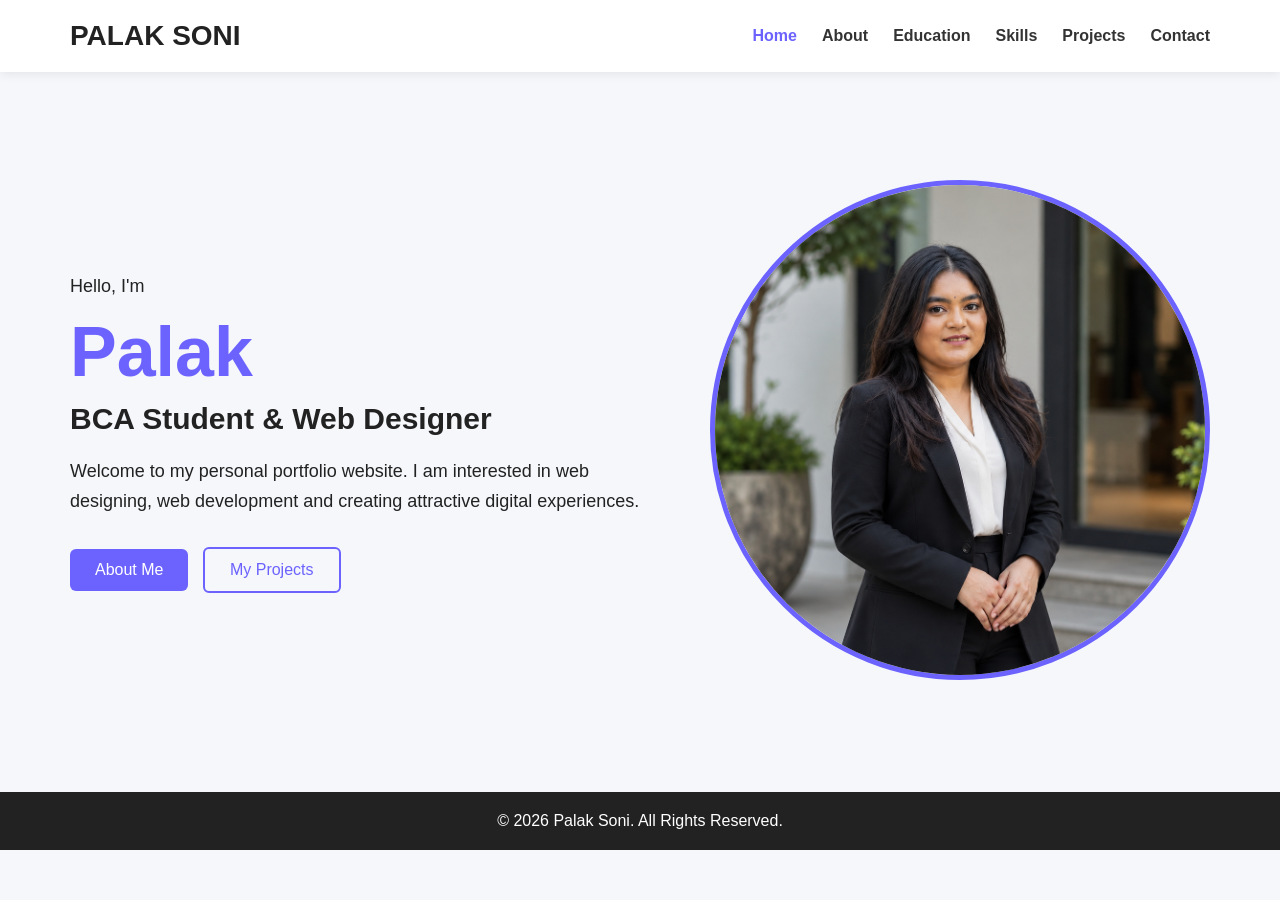
<file: index.html>
<!DOCTYPE html>
<html lang="en">
<head>
    <meta charset="UTF-8">
    <meta name="viewport" content="width=device-width, initial-scale=1.0">
    <title>Palak | Portfolio</title>
    <link rel="stylesheet" href="style.css">
</head>

<body>

<header>
    <nav>
        <h2 class="logo">PALAK SONI</h2>

        <ul>
            <li><a href="index.html" class="active">Home</a></li>
            <li><a href="about.html">About</a></li>
            <li><a href="education.html">Education</a></li>
            <li><a href="skills.html">Skills</a></li>
            <li><a href="projects.html">Projects</a></li>
            <li><a href="contact.html">Contact</a></li>
        </ul>
    </nav>
</header>

<main class="home">

    <div class="home-content">
        <p class="hello">Hello, I'm</p>

        <h1>Palak</h1>

        <h2>BCA Student & Web Designer</h2>

        <p>
            Welcome to my personal portfolio website.
            I am interested in web designing, web development
            and creating attractive digital experiences.
        </p>

        <div class="buttons">
            <a href="about.html" class="btn">About Me</a>
            <a href="projects.html" class="btn outline">My Projects</a>
        </div>
    </div>

    <div class="home-image">
        <img src="PROFILE.jpg.png" alt="Palak Profile Photo" class="profile-photo">
        
    </div>

</main>

<footer>
    <p>© 2026 Palak Soni. All Rights Reserved.</p>
</footer>

<script src="script.js"></script>

</body>
</html>
</file>
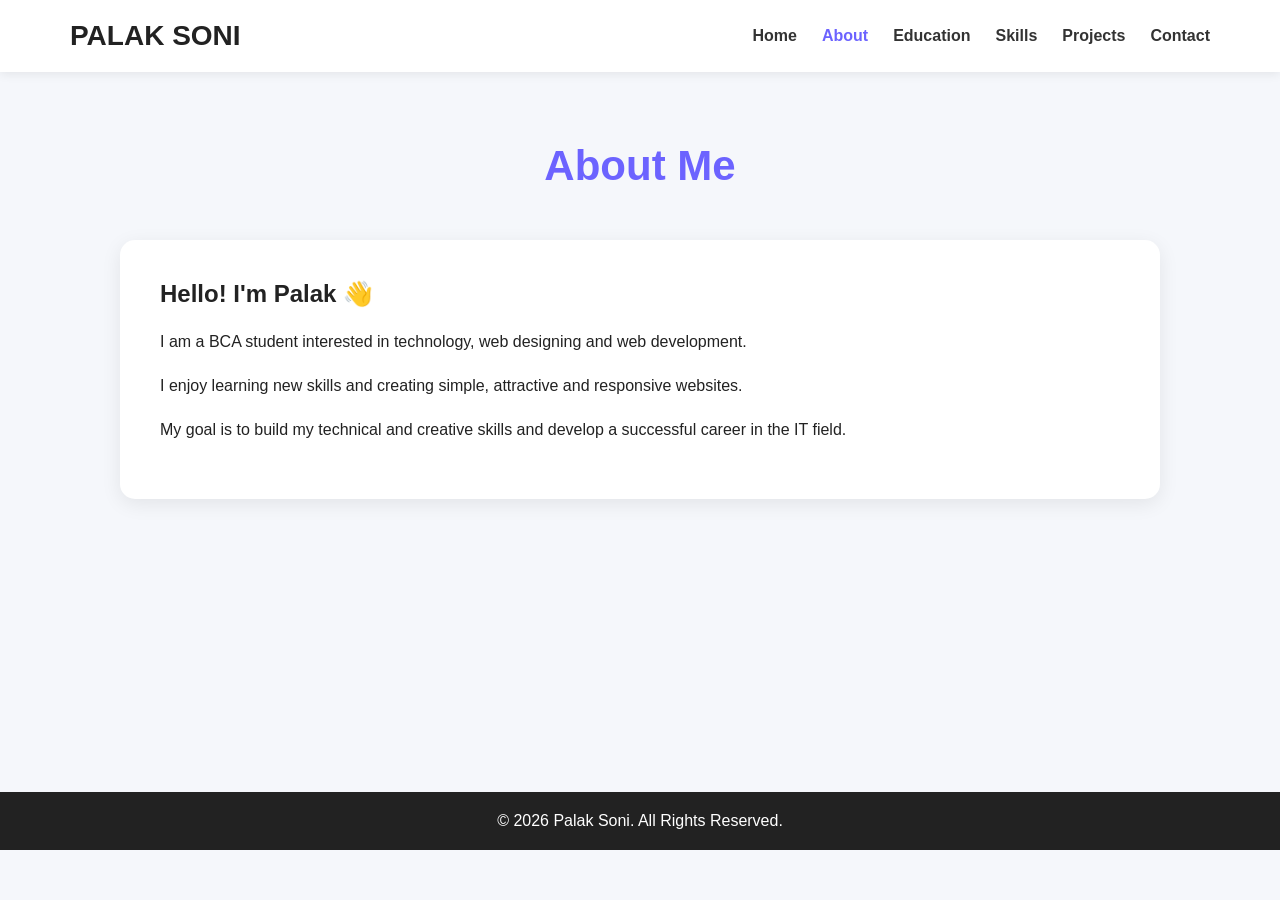
<file: about.html>
<!DOCTYPE html>
<html lang="en">
<head>
    <meta charset="UTF-8">
    <meta name="viewport" content="width=device-width, initial-scale=1.0">
    <title>About | Palak</title>
    <link rel="stylesheet" href="style.css">
</head>

<body>

<header>
    <nav>
        <h2 class="logo">PALAK SONI</h2>

        <ul>
            <li><a href="index.html">Home</a></li>
            <li><a href="about.html" class="active">About</a></li>
            <li><a href="education.html">Education</a></li>
            <li><a href="skills.html">Skills</a></li>
            <li><a href="projects.html">Projects</a></li>
            <li><a href="contact.html">Contact</a></li>
        </ul>
    </nav>
</header>

<section class="page">

    <h1>About Me</h1>

    <div class="about-box">

        <h2>Hello! I'm Palak 👋</h2>

        <p>
            I am a BCA student interested in technology,
            web designing and web development.
        </p>

        <p>
            I enjoy learning new skills and creating
            simple, attractive and responsive websites.
        </p>

        <p>
            My goal is to build my technical and creative
            skills and develop a successful career in the
            IT field.
        </p>

    </div>

</section>

<footer>
    <p>© 2026 Palak Soni. All Rights Reserved.</p>
</footer>

</body>
</html>
</file>
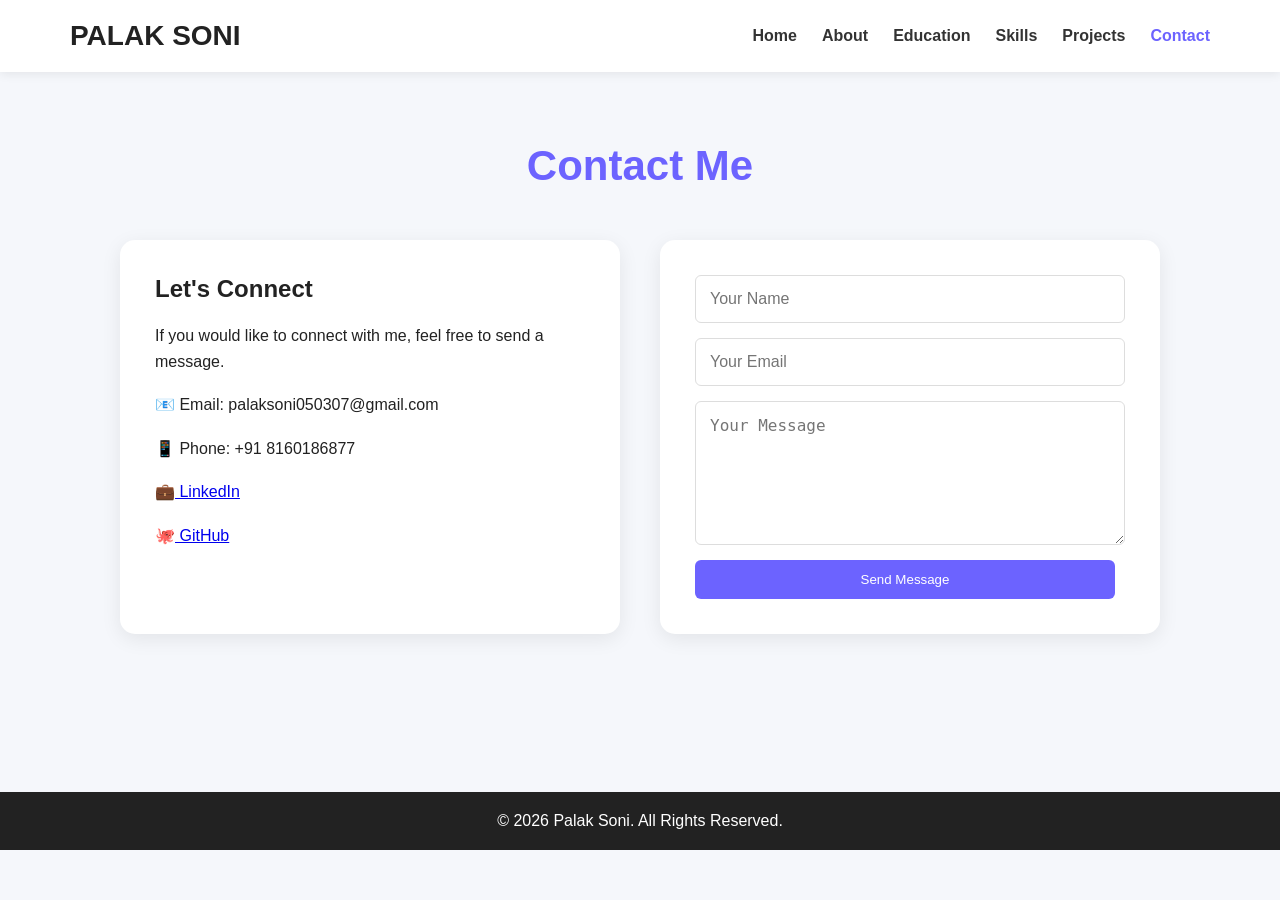
<file: contact.html>
<!DOCTYPE html>
<html lang="en">
<head>
    <meta charset="UTF-8">
    <meta name="viewport" content="width=device-width, initial-scale=1.0">
    <title>Contact | Palak</title>
    <link rel="stylesheet" href="style.css">
</head>

<body>

<header>
    <nav>
        <h2 class="logo">PALAK SONI</h2>

        <ul>
            <li><a href="index.html">Home</a></li>
            <li><a href="about.html">About</a></li>
            <li><a href="education.html">Education</a></li>
            <li><a href="skills.html">Skills</a></li>
            <li><a href="projects.html">Projects</a></li>
            <li><a href="contact.html" class="active">Contact</a></li>
        </ul>
    </nav>
</header>

<section class="page">

    <h1>Contact Me</h1>

    <div class="contact-container">

        <div class="contact-info">

            <h2>Let's Connect</h2>

            <p>
                If you would like to connect with me,
                feel free to send a message.
            </p>

            <p>📧 Email: palaksoni050307@gmail.com</p>

            <p>📱 Phone: +91 8160186877</p>

            <p> 💼<a href="http://www.linkedin.com/in/palak-soni-35462a3b0" target="_blank ">  LinkedIn </a>

            <p> 🐙<a href="https://github.com/PalakSoni0503" target="_blank"> GitHub </a> </p>

        </div>
 
        <form id="contactForm">

            <input type="text" placeholder="Your Name" required>

            <input type="email" placeholder="Your Email" required>

            <textarea placeholder="Your Message" rows="6" required></textarea>

            <button type="submit" class="btn">
                Send Message
            </button>

        </form>

    </div>

</section>

<footer>
    <p>© 2026 Palak Soni. All Rights Reserved.</p>
</footer>

<script src="script.js"></script>

</body>
</html>
</file>
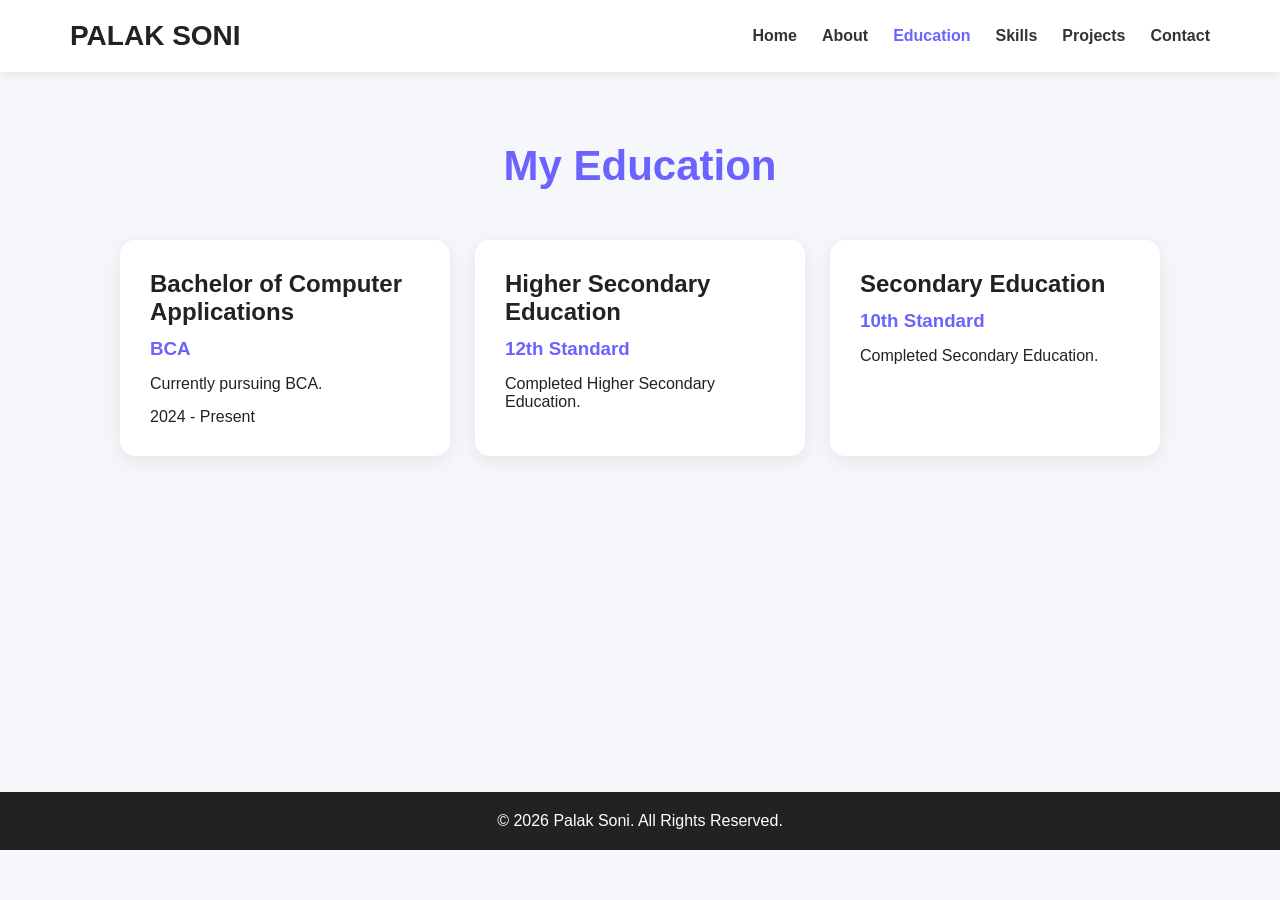
<file: education.html>
<!DOCTYPE html>
<html lang="en">
<head>
    <meta charset="UTF-8">
    <meta name="viewport" content="width=device-width, initial-scale=1.0">
    <title>Education | Palak</title>
    <link rel="stylesheet" href="style.css">
</head>

<body>

<header>
    <nav>
        <h2 class="logo">PALAK SONI</h2>

        <ul>
            <li><a href="index.html">Home</a></li>
            <li><a href="about.html">About</a></li>
            <li><a href="education.html" class="active">Education</a></li>
            <li><a href="skills.html">Skills</a></li>
            <li><a href="projects.html">Projects</a></li>
            <li><a href="contact.html">Contact</a></li>
        </ul>
    </nav>
</header>

<section class="page">

    <h1>My Education</h1>

    <div class="education-container">

        <div class="education-card">
            <h2>Bachelor of Computer Applications</h2>
            <h3>BCA</h3>
            <p>
                Currently pursuing BCA.
            </p>
            <span>2024 - Present</span>
        </div>

        <div class="education-card">
            <h2>Higher Secondary Education</h2>
            <h3>12th Standard</h3>
            <p>
                Completed Higher Secondary Education.
            </p>
        </div>

        <div class="education-card">
            <h2>Secondary Education</h2>
            <h3>10th Standard</h3>
            <p>
                Completed Secondary Education.
            </p>
        </div>

    </div>

</section>

<footer>
    <p>© 2026 Palak Soni. All Rights Reserved.</p>
</footer>

</body>
</html>
</file>
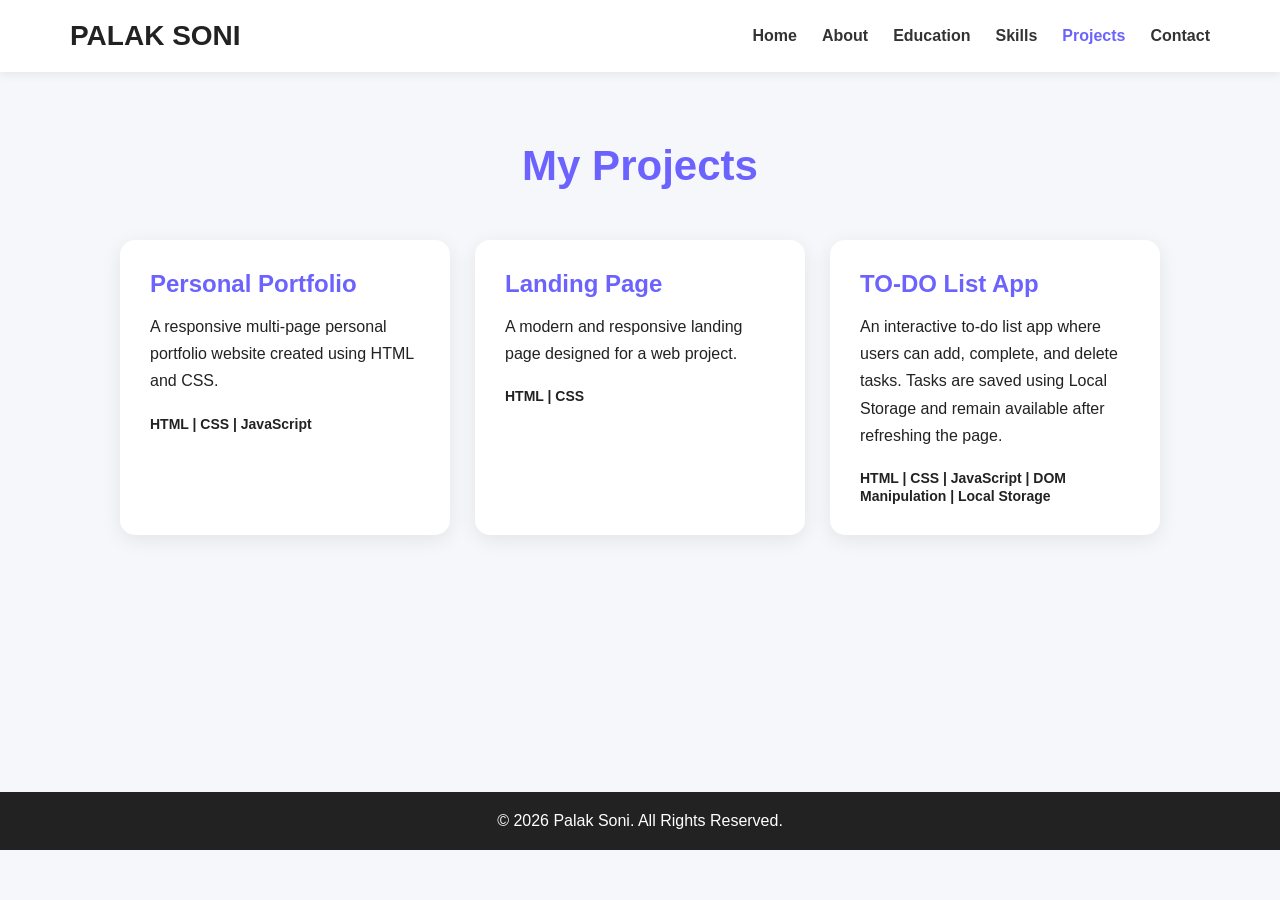
<file: projects.html>
<!DOCTYPE html>
<html lang="en">
<head>
    <meta charset="UTF-8">
    <meta name="viewport" content="width=device-width, initial-scale=1.0">
    <title>Projects | Palak</title>
    <link rel="stylesheet" href="style.css">
</head>

<body>

<header>
    <nav>
        <h2 class="logo">PALAK SONI</h2>

        <ul>
            <li><a href="index.html">Home</a></li>
            <li><a href="about.html">About</a></li>
            <li><a href="education.html">Education</a></li>
            <li><a href="skills.html">Skills</a></li>
            <li><a href="projects.html" class="active">Projects</a></li>
            <li><a href="contact.html">Contact</a></li>
        </ul>
    </nav>
</header>

<section class="page">

    <h1>My Projects</h1>

    <div class="projects-container">

        <div class="project-card">
            <h2>Personal Portfolio</h2>

            <p>
                A responsive multi-page personal portfolio
                website created using HTML and CSS.
            </p>

            <span>HTML | CSS | JavaScript</span>
        </div>

        <div class="project-card">
            <h2>Landing Page</h2>

            <p>
                A modern and responsive landing page
                designed for a web project.
            </p>

            <span>HTML | CSS</span>
        </div>

        <div class="project-card">
            <h2>TO-DO List App</h2>

            <p>
                An interactive to-do list app where users can add, complete, and delete tasks. Tasks are saved using Local Storage and remain available after refreshing the page.
            </p>

            <span>HTML | CSS | JavaScript | DOM Manipulation | Local Storage</span>
        </div>

    </div>

</section>

<footer>
    <p>© 2026 Palak Soni. All Rights Reserved.</p>
</footer>

</body>
</html>
</file>
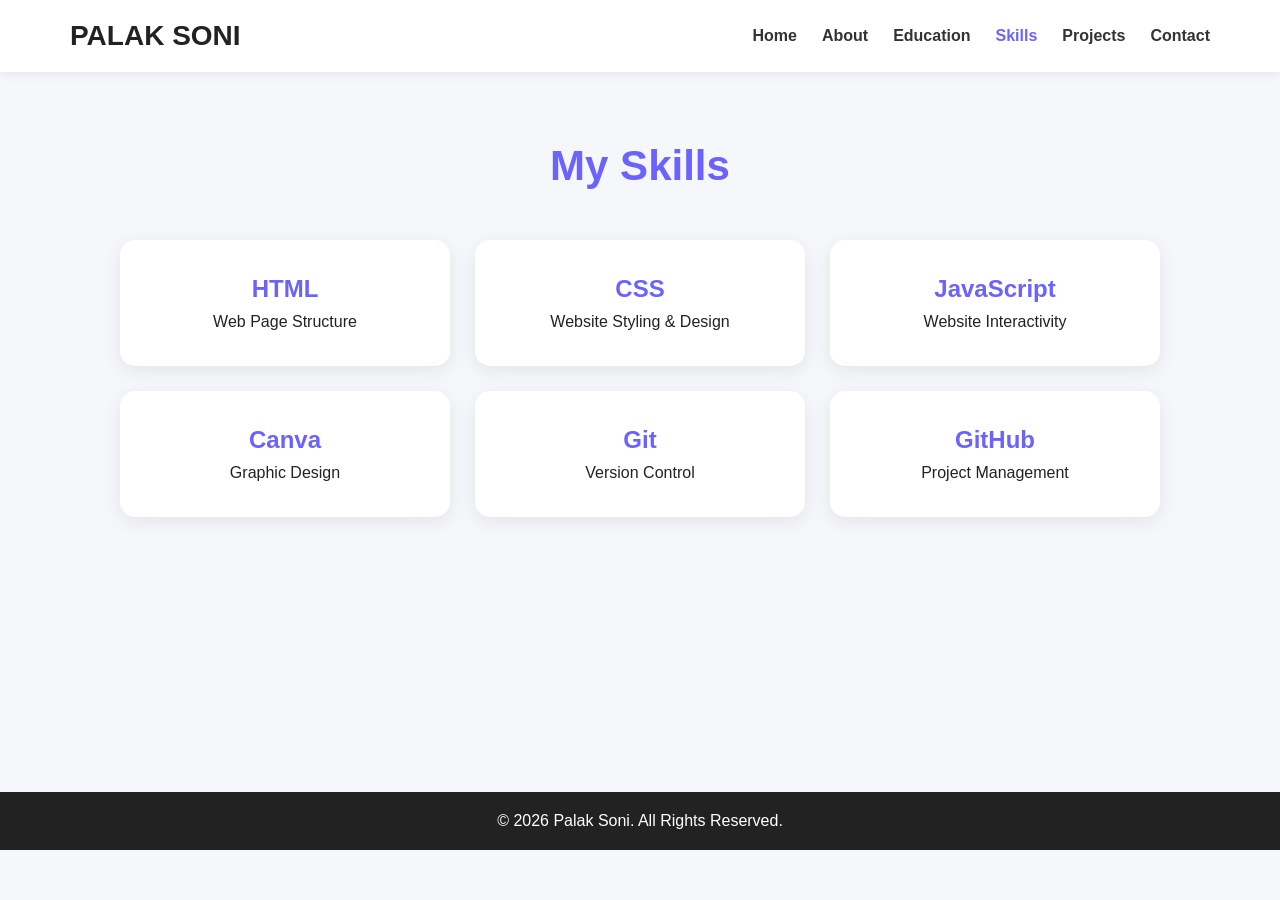
<file: skills.html>
<!DOCTYPE html>
<html lang="en">
<head>
    <meta charset="UTF-8">
    <meta name="viewport" content="width=device-width, initial-scale=1.0">
    <title>Skills | Palak</title>
    <link rel="stylesheet" href="style.css">
</head>

<body>

<header>
    <nav>
        <h2 class="logo">PALAK SONI</h2>

        <ul>
            <li><a href="index.html">Home</a></li>
            <li><a href="about.html">About</a></li>
            <li><a href="education.html">Education</a></li>
            <li><a href="skills.html" class="active">Skills</a></li>
            <li><a href="projects.html">Projects</a></li>
            <li><a href="contact.html">Contact</a></li>
        </ul>
    </nav>
</header>

<section class="page">

    <h1>My Skills</h1>

    <div class="skills-container">

        <div class="skill-card">
            <h2>HTML</h2>
            <p>Web Page Structure</p>
        </div>

        <div class="skill-card">
            <h2>CSS</h2>
            <p>Website Styling & Design</p>
        </div>

        <div class="skill-card">
            <h2>JavaScript</h2>
            <p>Website Interactivity</p>
        </div>

        <div class="skill-card">
            <h2>Canva</h2>
            <p>Graphic Design</p>
        </div>

        <div class="skill-card">
            <h2>Git</h2>
            <p>Version Control</p>
        </div>

        <div class="skill-card">
            <h2>GitHub</h2>
            <p>Project Management</p>
        </div>

    </div>

</section>

<footer>
    <p>© 2026 Palak Soni. All Rights Reserved.</p>
</footer>

</body>
</html>
</file>
<file: style.css>
* {
    margin: 0;
    padding: 0;
    box-sizing: border-box;
}

body {
    font-family: Arial, sans-serif;
    background: #f5f7fb;
    color: #222;
}

/* Navigation */

header {
    background: white;
    box-shadow: 0 2px 10px rgba(0,0,0,0.08);
}

nav {
    max-width: 1200px;
    margin: auto;
    padding: 20px 30px;

    display: flex;
    justify-content: space-between;
    align-items: center;
}

.logo {
    font-size: 28px;
}

nav ul {
    list-style: none;

    display: flex;
    gap: 25px;
}

nav a {
    text-decoration: none;
    color: #333;
    font-weight: 600;
}

nav a:hover,
nav a.active {
    color: #6c63ff;
}

/* Home */

.home {
    min-height: 80vh;
    max-width: 1200px;
    margin: auto;
    padding: 80px 30px;

    display: flex;
    justify-content: space-between;
    align-items: center;
}

.home-content {
    max-width: 600px;
}

.hello {
    font-size: 20px;
}

.home h1 {
    font-size: 70px;
    color: #6c63ff;
    margin: 10px 0;
}

.home h2 {
    font-size: 30px;
    margin-bottom: 20px;
}

.home p {
    line-height: 1.7;
    font-size: 18px;
}

/* Profile */

.profile-circle {
    width: 280px;
    height: 280px;

    border-radius: 50%;

    display: flex;
    justify-content: center;
    align-items: center;

    background: #6c63ff;
    color: white;

    font-size: 100px;
    font-weight: bold;
}

/* Buttons */

.buttons {
    margin-top: 30px;
}

.btn {
    display: inline-block;

    padding: 12px 25px;

    background: #6c63ff;
    color: white;

    border: none;
    border-radius: 6px;

    text-decoration: none;
    cursor: pointer;

    margin-right: 10px;
}

.btn:hover {
    background: #554de0;
}

.btn.outline {
    background: transparent;
    color: #6c63ff;
    border: 2px solid #6c63ff;
}

/* Common Page */

.page {
    min-height: 80vh;
    max-width: 1100px;
    margin: auto;

    padding: 70px 30px;
}

.page > h1 {
    text-align: center;
    font-size: 42px;
    color: #6c63ff;
    margin-bottom: 50px;
}

/* About */

.about-box {
    background: white;
    padding: 40px;
    border-radius: 15px;

    box-shadow: 0 5px 20px rgba(0,0,0,0.08);
}

.about-box h2 {
    margin-bottom: 20px;
}

.about-box p {
    line-height: 1.8;
    margin-bottom: 15px;
}

/* Education */

.education-container {
    display: grid;
    grid-template-columns: repeat(3, 1fr);
    gap: 25px;
}

.education-card {
    background: white;
    padding: 30px;
    border-radius: 15px;

    box-shadow: 0 5px 20px rgba(0,0,0,0.08);
}

.education-card h2 {
    margin-bottom: 12px;
}

.education-card h3 {
    color: #6c63ff;
    margin-bottom: 15px;
}

.education-card p {
    margin-bottom: 15px;
}

/* Skills */

.skills-container {
    display: grid;
    grid-template-columns: repeat(3, 1fr);
    gap: 25px;
}

.skill-card {
    background: white;
    padding: 35px;

    text-align: center;

    border-radius: 15px;

    box-shadow: 0 5px 20px rgba(0,0,0,0.08);
}

.skill-card h2 {
    color: #6c63ff;
    margin-bottom: 10px;
}

/* Projects */

.projects-container {
    display: grid;
    grid-template-columns: repeat(3, 1fr);
    gap: 25px;
}

.project-card {
    background: white;
    padding: 30px;

    border-radius: 15px;

    box-shadow: 0 5px 20px rgba(0,0,0,0.08);
}

.project-card h2 {
    color: #6c63ff;
    margin-bottom: 15px;
}

.project-card p {
    line-height: 1.7;
    margin-bottom: 20px;
}

.project-card span {
    font-size: 14px;
    font-weight: bold;
}

/* Contact */

.contact-container {
    display: grid;
    grid-template-columns: 1fr 1fr;
    gap: 40px;
}

.contact-info,
form {
    background: white;
    padding: 35px;

    border-radius: 15px;

    box-shadow: 0 5px 20px rgba(0,0,0,0.08);
}

.contact-info h2 {
    margin-bottom: 20px;
}

.contact-info p {
    margin-bottom: 18px;
    line-height: 1.6;
}

form {
    display: flex;
    flex-direction: column;
    gap: 15px;
}

input,
textarea {
    width: 100%;
    padding: 14px;

    border: 1px solid #ddd;
    border-radius: 6px;

    font-size: 16px;
}

textarea {
    resize: vertical;
}

/* Footer */

footer {
    text-align: center;
    background: #222;
    color: white;
    padding: 20px;
}

/* Responsive */

@media (max-width: 800px) {

    nav {
        flex-direction: column;
        gap: 20px;
    }

    nav ul {
        flex-wrap: wrap;
        justify-content: center;
        gap: 15px;
    }

    .home {
        flex-direction: column-reverse;
        text-align: center;
        gap: 40px;
    }

    .home h1 {
        font-size: 50px;
    }

    .profile-circle {
        width: 160px;
        height: 160px;
        font-size: 70px;
    }

    

    .education-container,
    .skills-container,
    .projects-container,
    .contact-container {
        grid-template-columns: 1fr;
    }

   
    
}
 .profile-photo {
    width: 500px;
    height: 500px;
    object-fit: cover;
    border-radius: 50%;
    border: 5px solid #6c63ff;
}
</file>
